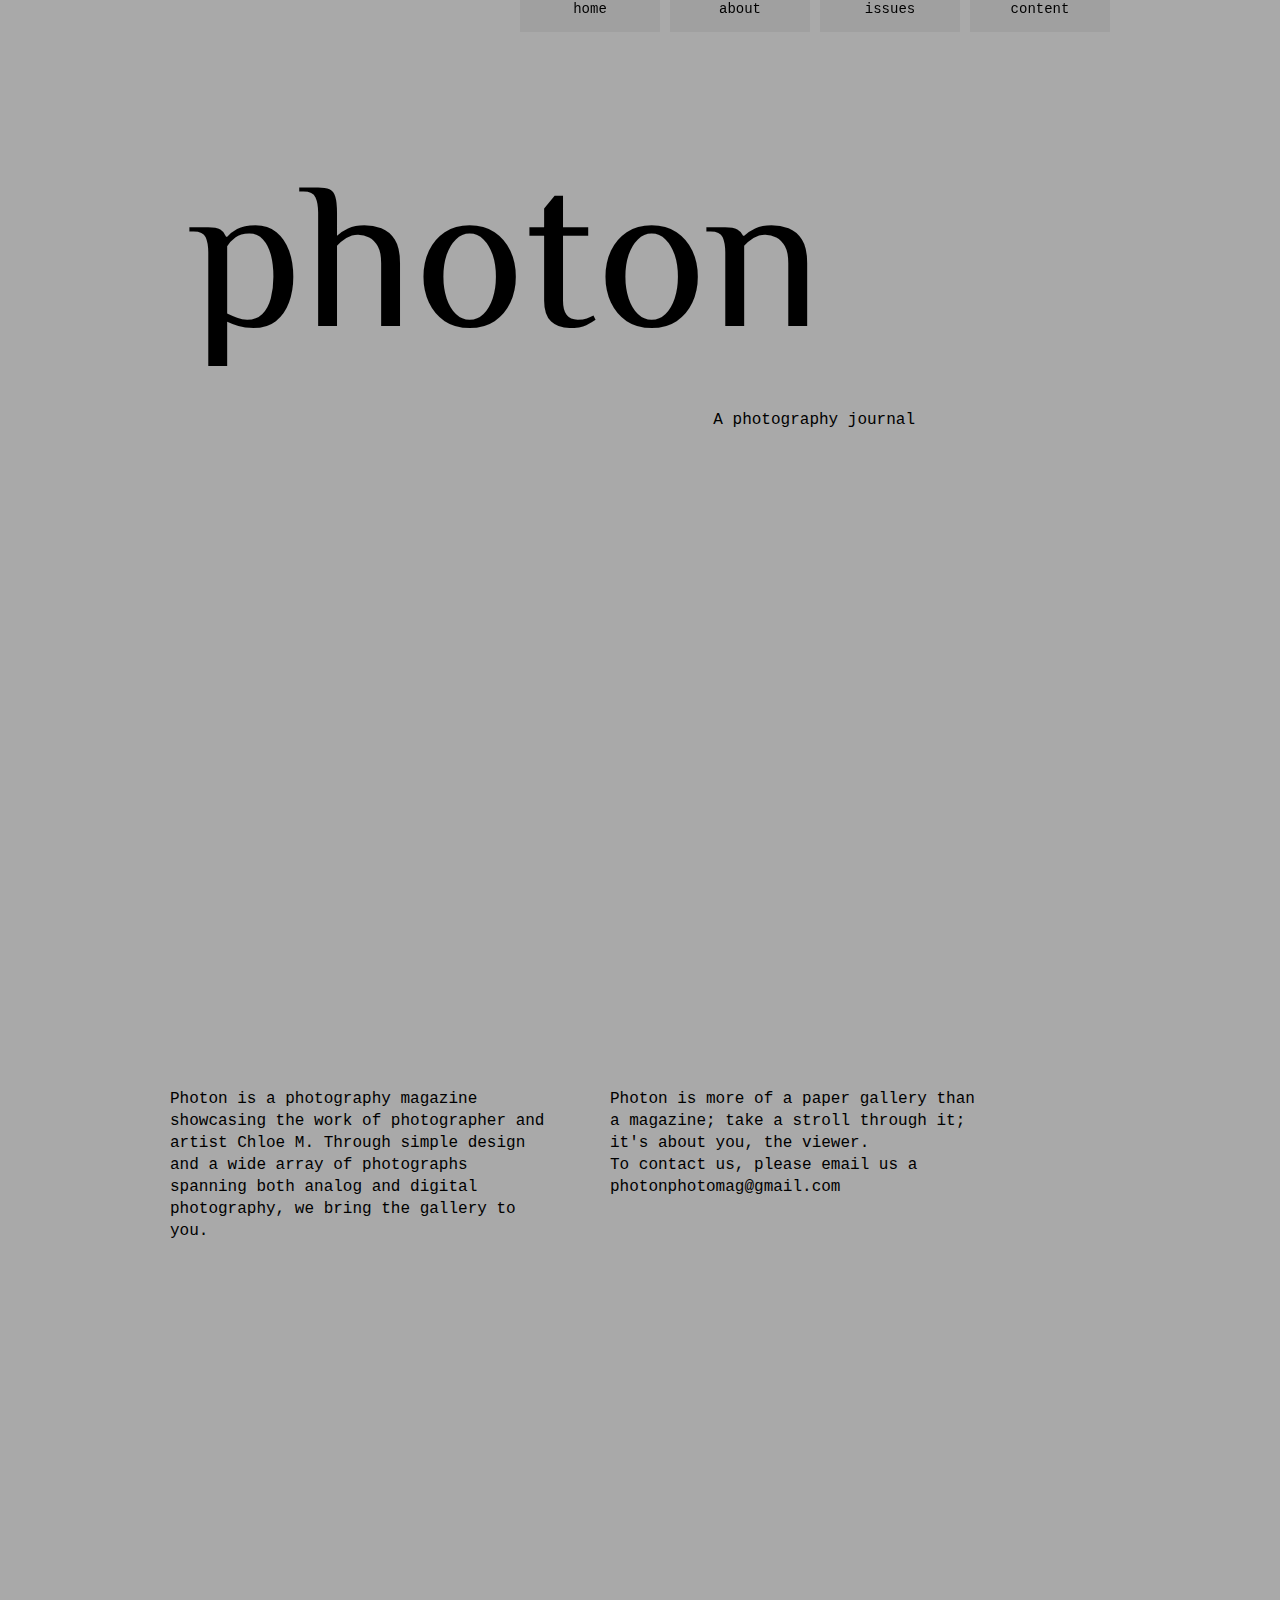
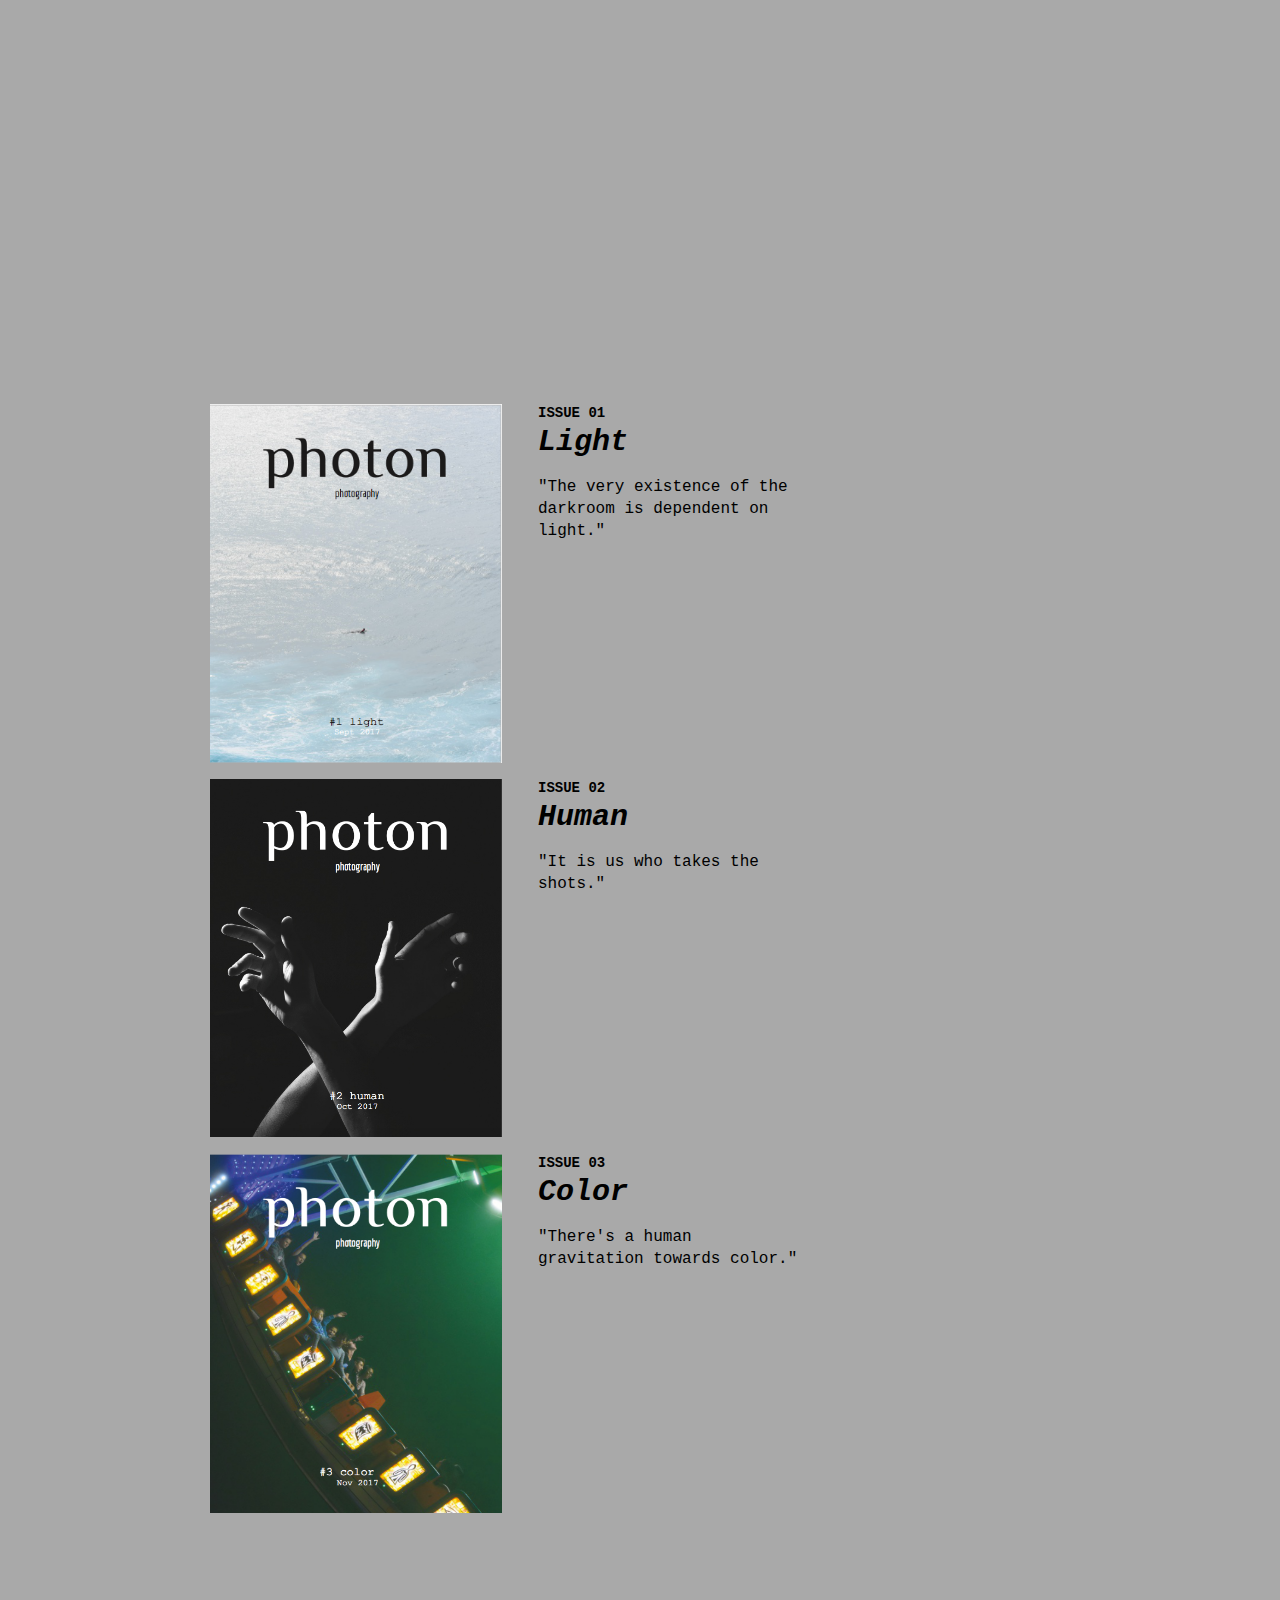
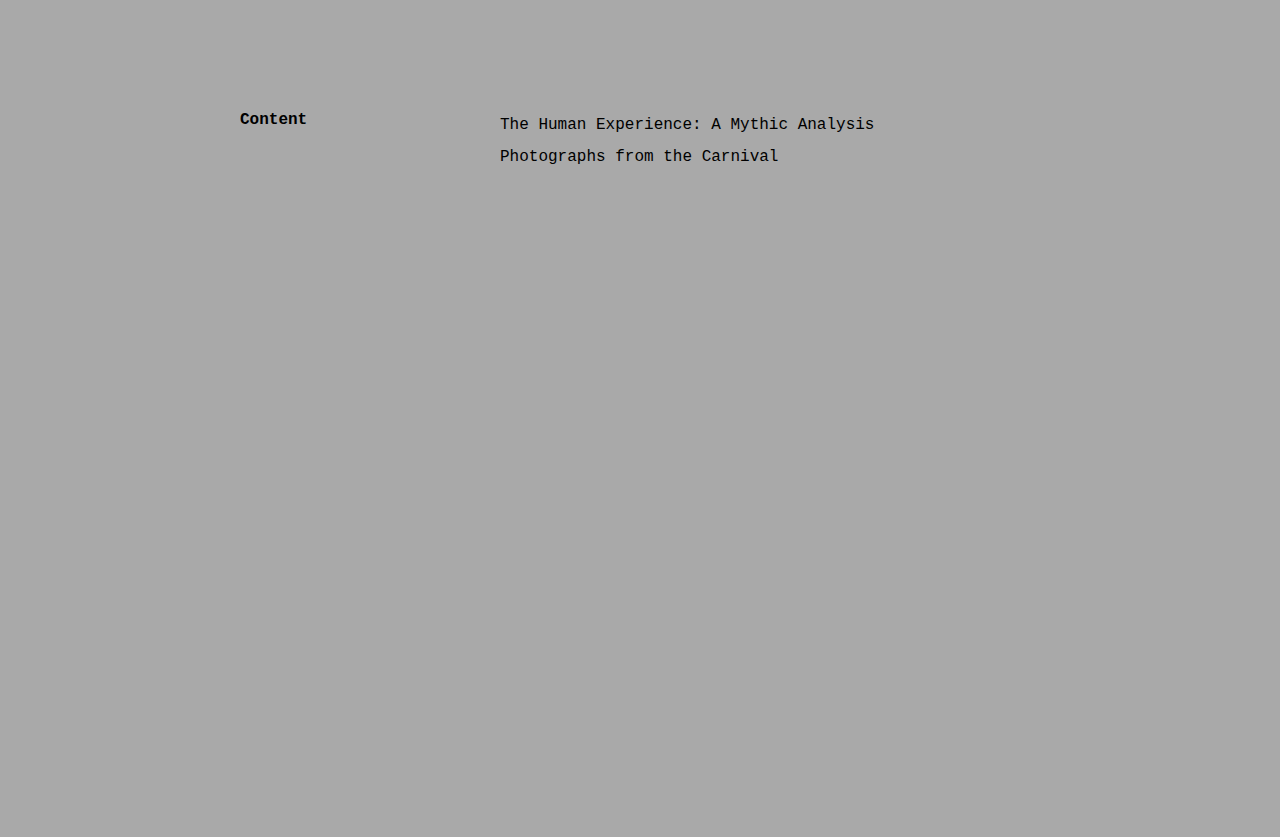
<file: index.html>
<!DOCTYPE html>
<html>
    <head>
        <meta charset="utf-8">
        <meta http-equiv="X-UA-Compatible" content="IE=edge,chrome=1">
        <title>Photon</title>

        <link href="https://fonts.googleapis.com/css?family=Philosopher" rel="stylesheet">

        <link rel="stylesheet" href="css/main.css">

        <script src="https://ajax.googleapis.com/ajax/libs/jquery/3.2.1/jquery.min.js"></script>
        <script type="text/javascript" src="js/main.js"></script>
    </head>

    <body>
        <section id="top_header">
            <nav>
                <ul>
                    <li><a href="#title_section">home</a></li>
                    <li><a href="#about_section">about</a></li>
                    <li><a href="#issues_section">issues</a></li>
                    <li><a href="#content_section">content</a></li>
                </ul>
            </nav>
        </section>

        <section id="title_section" class="scroll_section">
            <div id="title">
                <p><a href="#issues">photon</a></p>
            </div>
            <div id="subtitle">
                A photography journal
            </div>
        </section>

        <section id="about_section" class="scroll_section">
            <div id="about">
                <p>Photon is a photography magazine showcasing the work of photographer and artist Chloe M. Through simple design and a wide array of photographs spanning both analog and digital photography, we bring the gallery to you.</p>
                <p>Photon is more of a paper gallery than a magazine; take a stroll through it; it's about you, the viewer.
                <br>To contact us, please email us a photonphotomag@gmail.com
            </div>
        </section>

        <section id="issues_section" class="scroll_section">
            <div id="issues">
                <ul class="clear_float">
                    <li>
                        <img src="images/issue1.png" class="covers">
                        <h4>ISSUE 01</h4>
                        <h2>Light</h2>
                        <p>"The very existence of the darkroom is dependent on light."</p>
                    </li>
                </ul>
                <ul>
                    <li>
                        <img src="images/issue2.png" class="covers">
                        <h4>ISSUE 02</h4>
                        <h2>Human</h2>
                        <p>"It is us who takes the shots."</p>
                    </li>
                </ul>
                 <ul>
                    <li>
                        <img src="images/issue3.png" class="covers">
                        <h4>ISSUE 03</h4>
                        <h2>Color</h2>
                        <p>"There's a human gravitation towards color."</p>
                    </li>
                </ul>
            </div>
        </section>

        <section id="content_section" class="scroll_section">
            <div id="content">
                <p class="title">
                    <b>Content</b>
                <p class ="features">
                <a href="essay1.html">The Human Experience: A Mythic Analysis</a></li>
                <a href="carnival_photos.html">Photographs from the Carnival</a></li>
   
            </div>
        </section>

    </body>
</html>
</file>
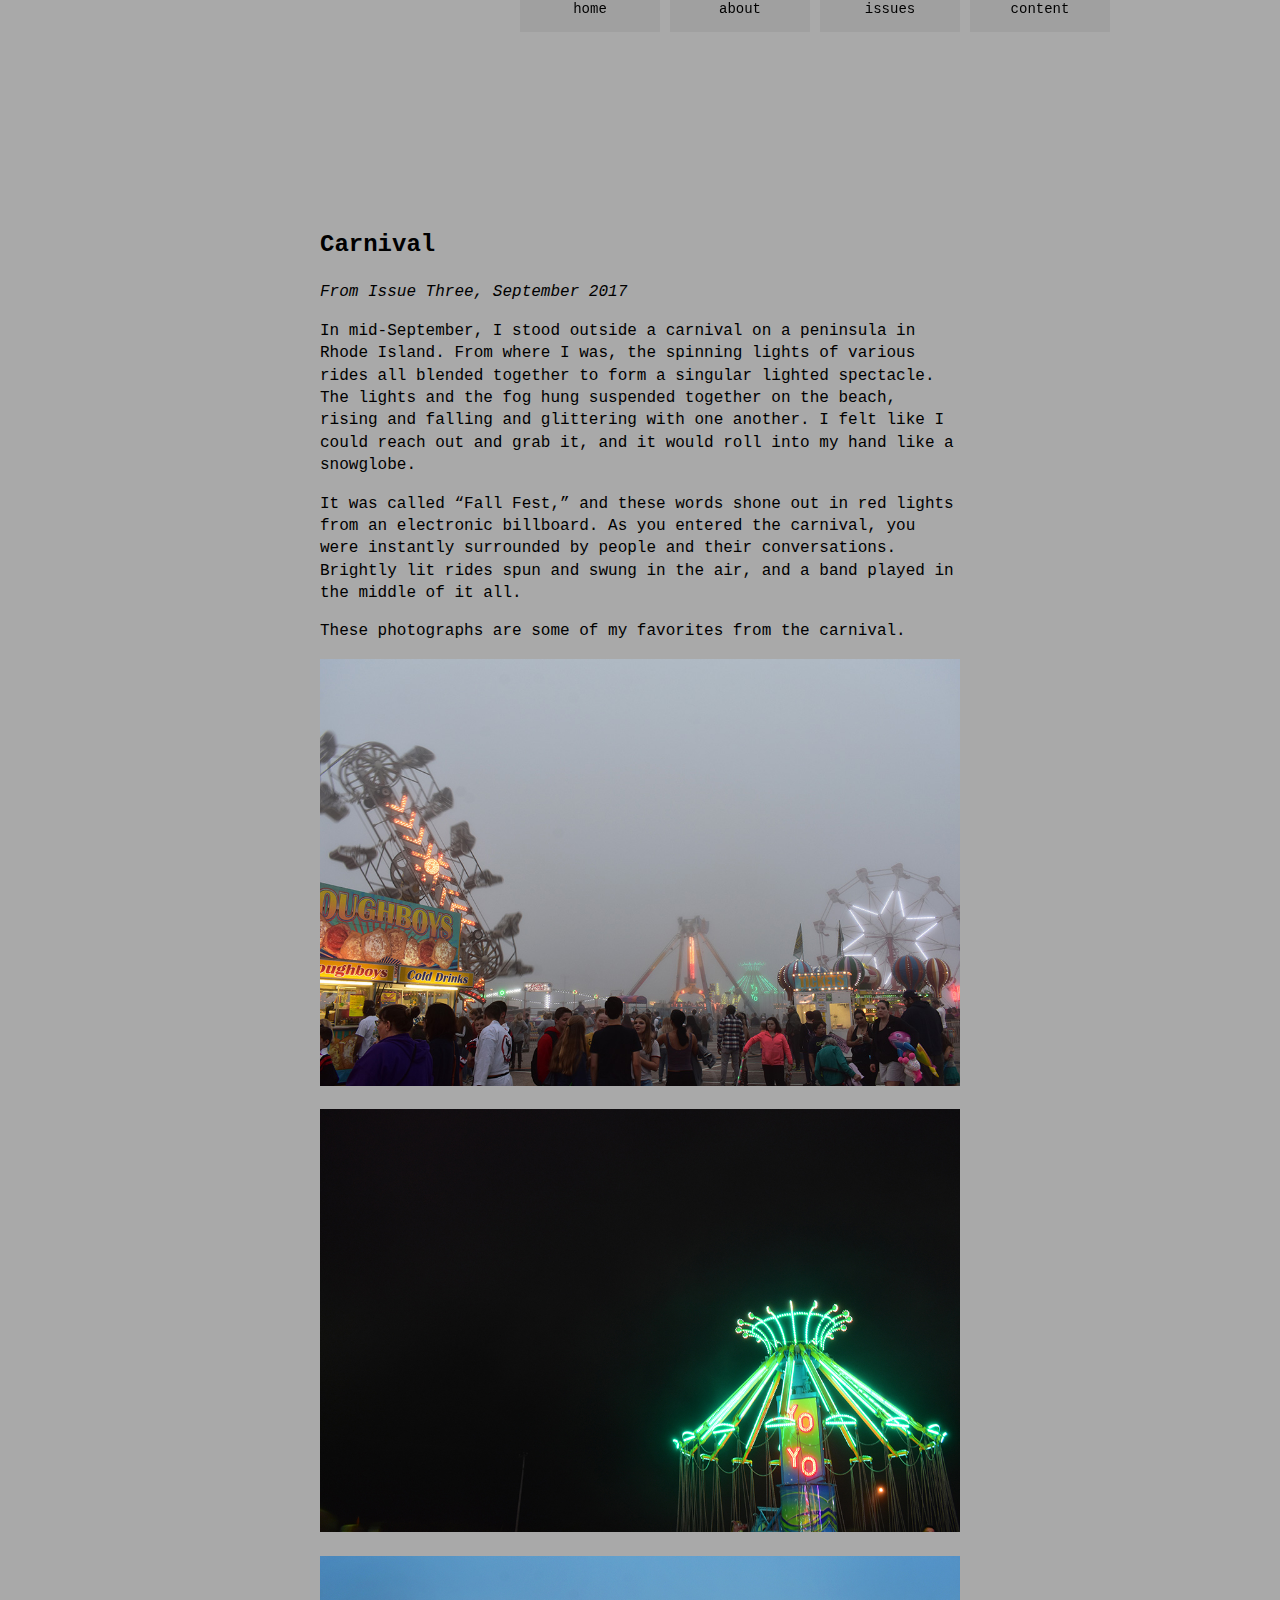
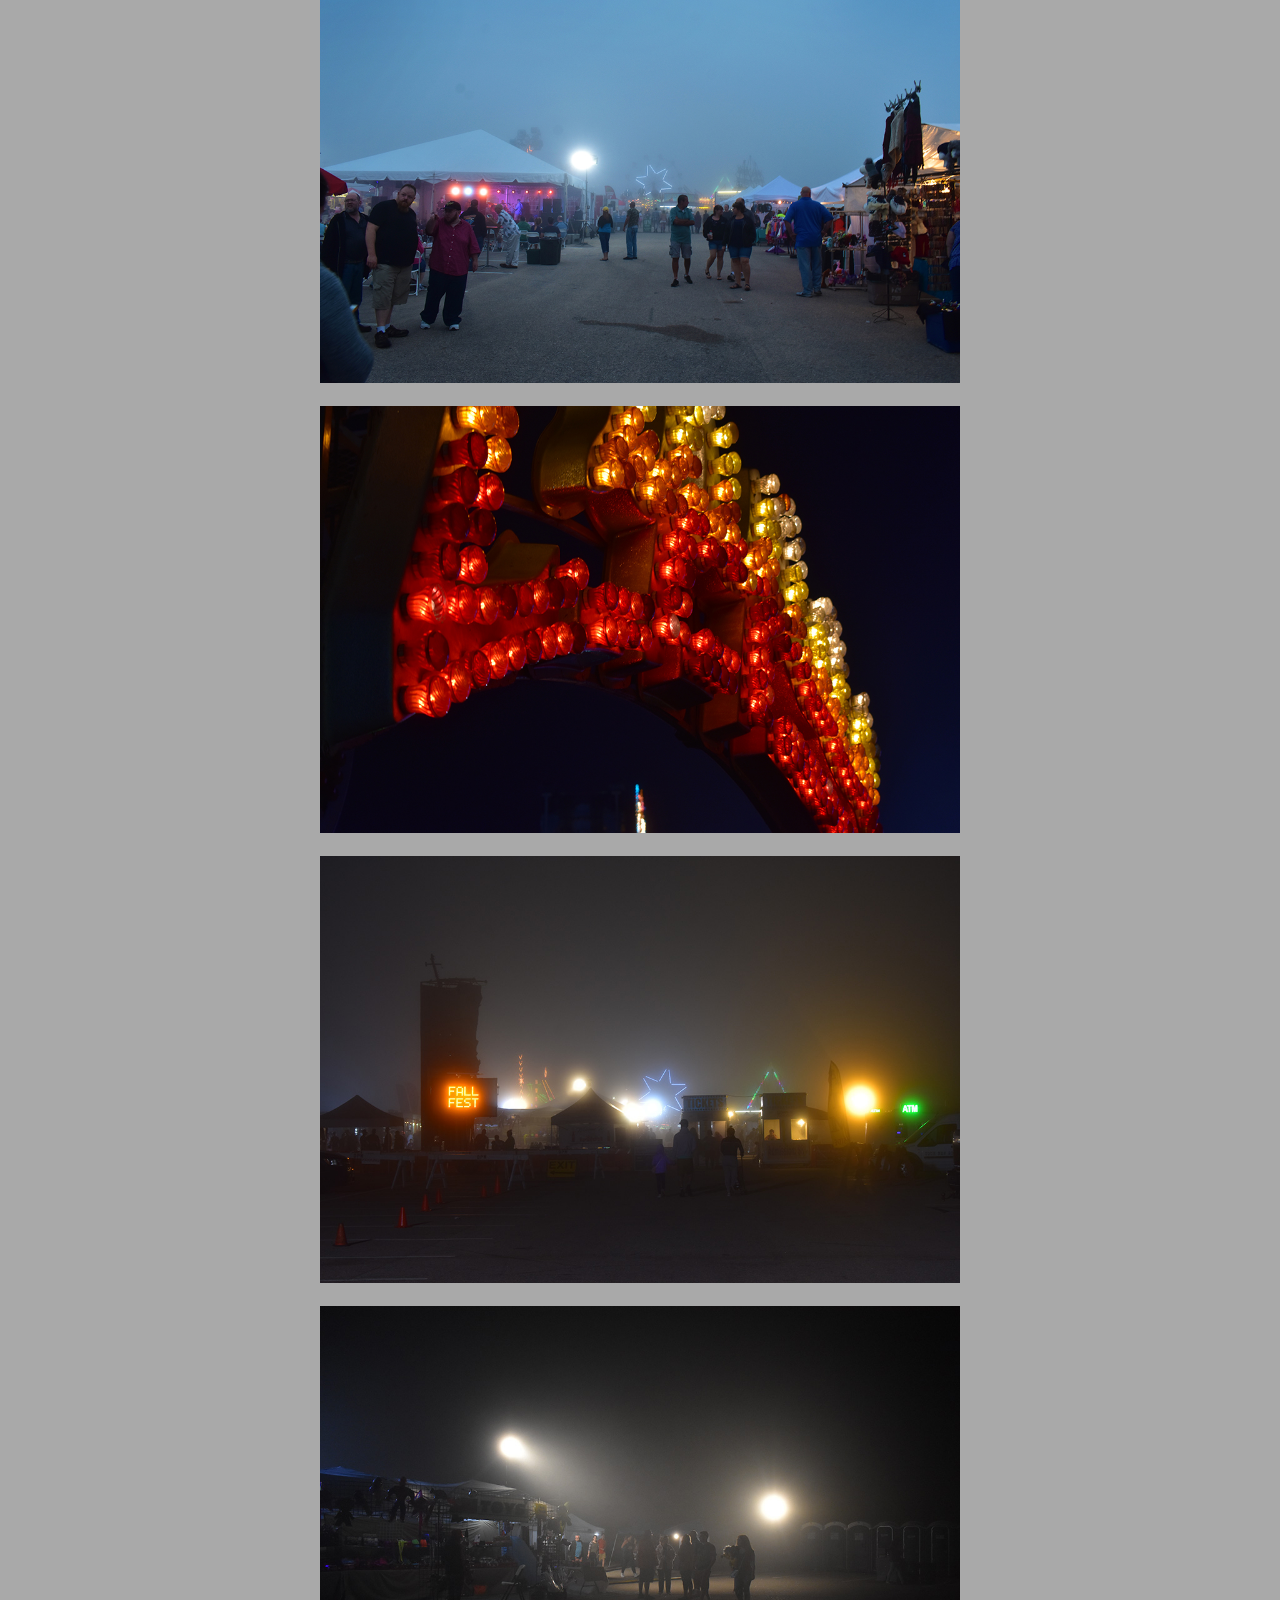
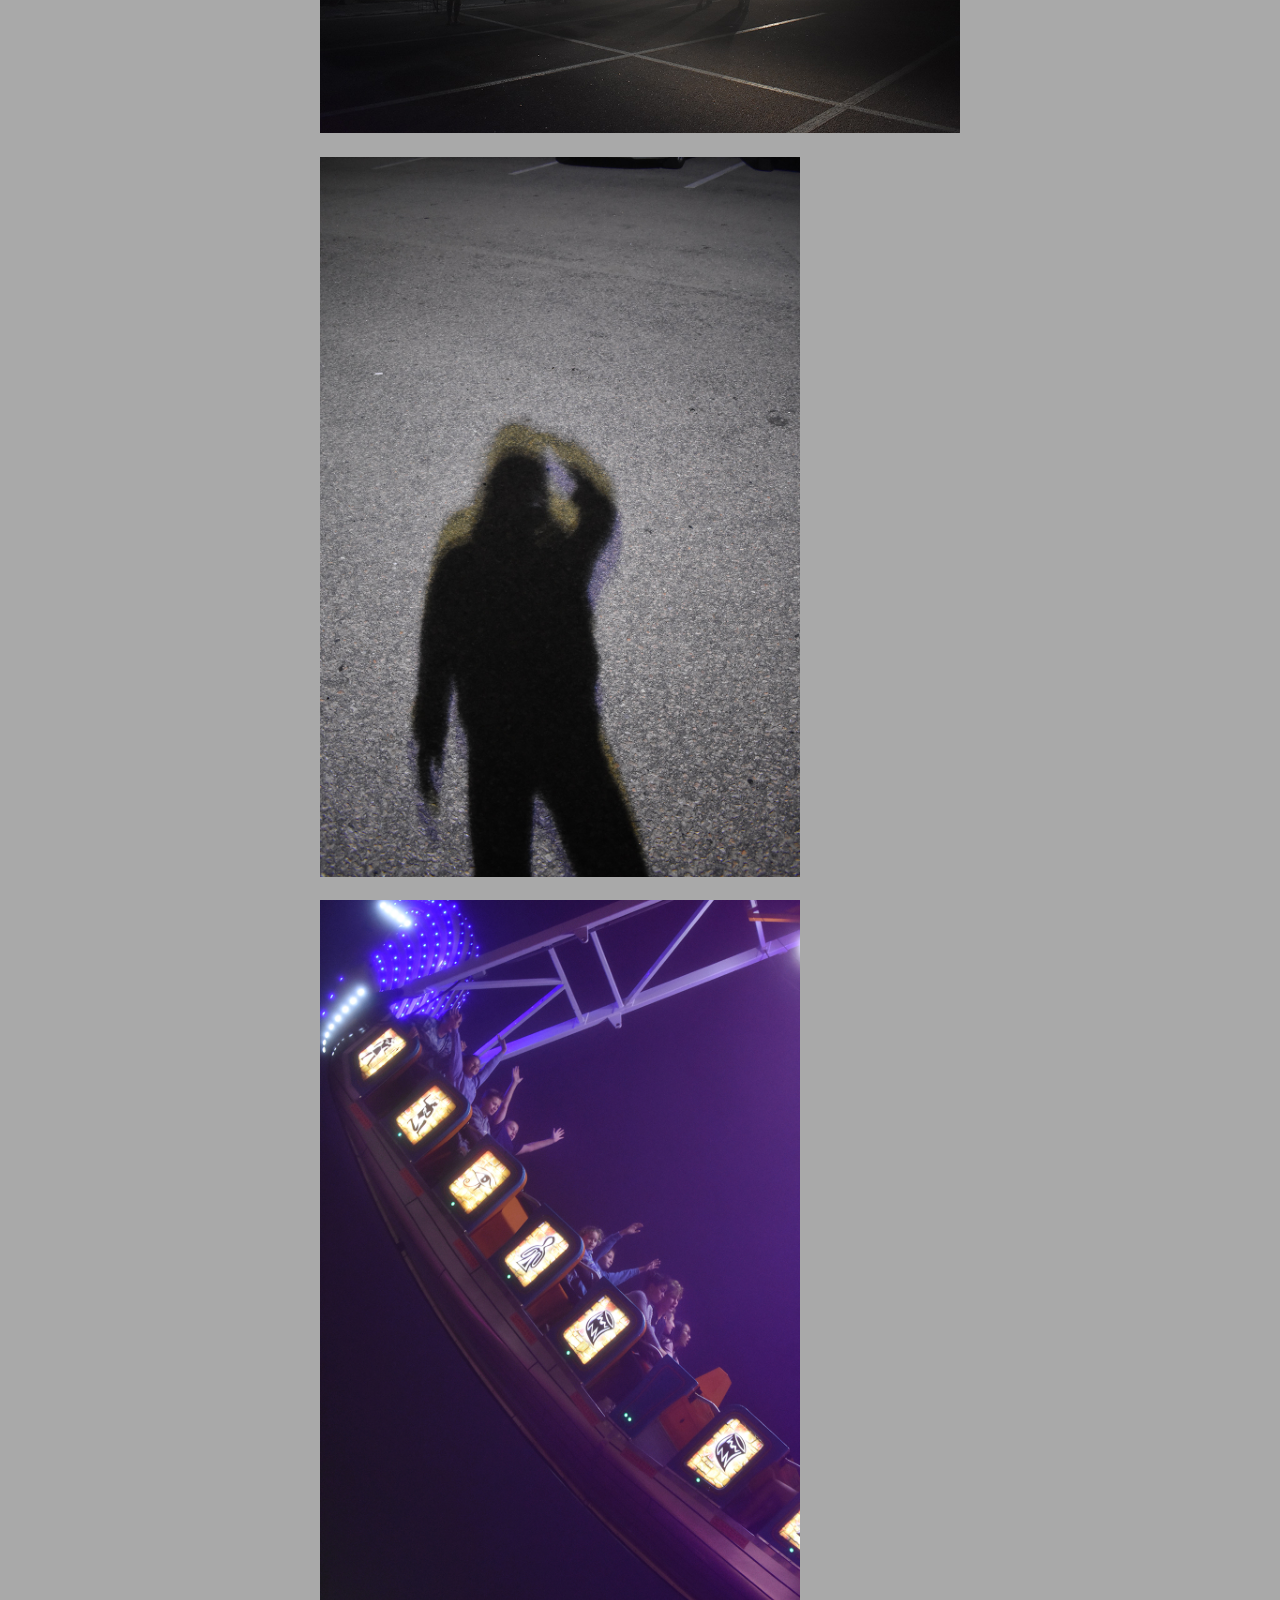
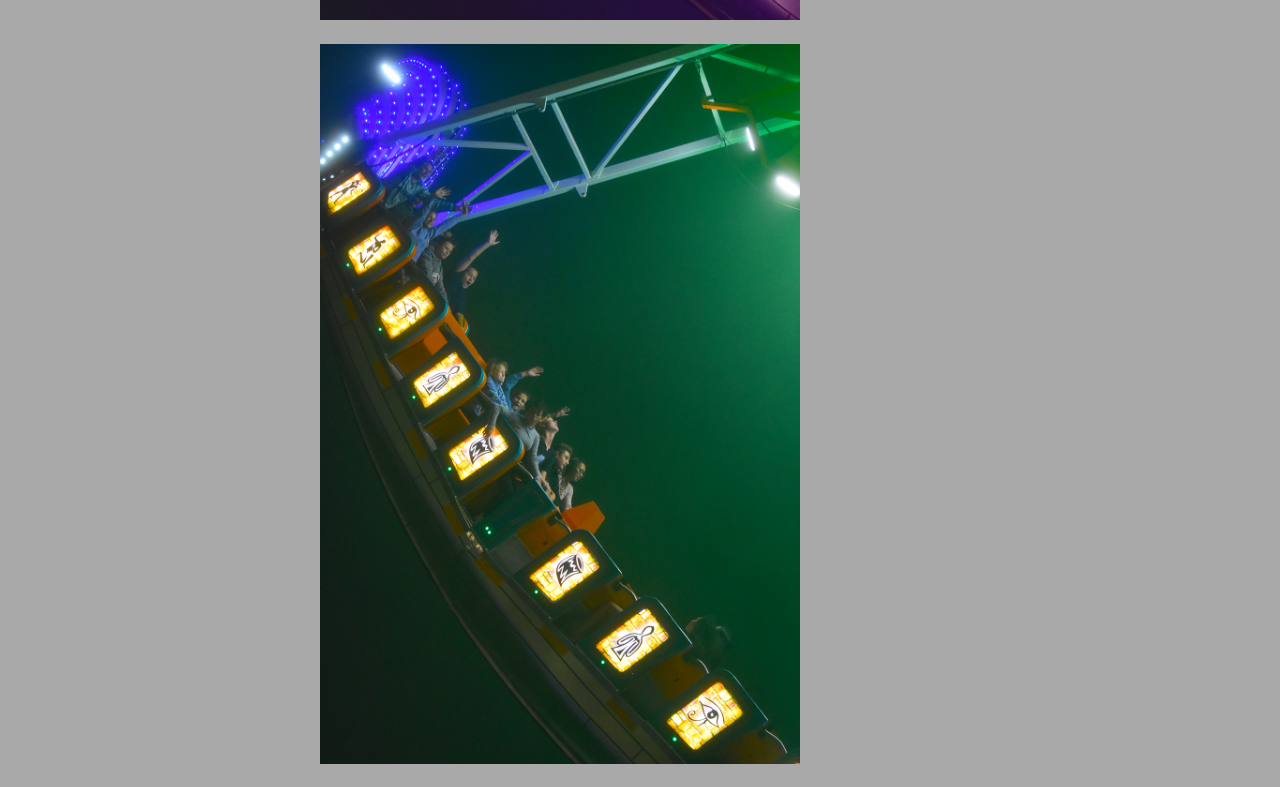
<file: carnival_photos.html>
<!DOCTYPE html>
<html>
    <head>
        <meta charset="utf-8">
        <meta http-equiv="X-UA-Compatible" content="IE=edge,chrome=1">
        <title>Photon</title>
        <link href="https://fonts.googleapis.com/css?family=Philosopher" rel="stylesheet">
        <link rel="stylesheet" href="css/main.css">
    </head>

    <body>
        <section id="top_header">
            <nav>
                <ul>
                    <li><a href="index.html">home</a></li>
                    <li><a href="index.html#about_section">about</a></li>
                    <li><a href="index.html#issues_section">issues</a></li>
                    <li><a href="index.html#content_section">content</a></li>
                </ul>
            </nav>
        </section>
        <section id="essay_section">
            <div id="essay">

                <h2>Carnival</h2>
                <i>From Issue Three, September 2017</i> 
                
                <p>In mid-September, I stood outside a carnival on a peninsula in Rhode Island. From where I was, the spinning lights of various rides all blended together to form a singular lighted spectacle. The lights and the fog hung suspended together on the beach, rising and falling and glittering with one another. I felt like I could reach out and grab it, and it would roll into my hand like a snowglobe.
                <p> It was called “Fall Fest,” and these words shone out in red lights from an electronic billboard. As you entered the carnival, you were instantly surrounded by people and their conversations. Brightly lit rides spun and swung in the air, and a band played in the middle of it all.
                <p> These photographs are some of my favorites from the carnival. 
                <p>
                
                <img class="photo_aligncenter" alt="photo" src="photos/carnival copy 2.jpg" width="1024">
                <p>
                <img class="photo_aligncenter" alt="yoyo" src="photos/yoyo.jpg" width="1024">
                <p>
                <img class="photo_aligncenter" alt="festival grounds" src="photos/festivalground.jpg" width="1024">
                <p>
                <img class="photo_aligncenter" alt="lights" src="photos/orangelights copy.jpg" width="1024">
                <p>
                <img class="photo_aligncenter" alt="fallfest" src="photos/DSC_0917 copy.JPG" width="1024">
                <p>
                <img class="photo_aligncenter" alt="photo" src="photos/DSC_0909.JPG" width="1024">
                <p>
                <img class="photo_aligncenter" alt="photo" src="photos/DSC_0914.JPG">
                <p>
                <img class="photo_aligncenter" alt="swing1" src="photos/swing1.jpg">
                <p>
                <img class="photo_aligncenter" alt="swing2" src="photos/swing2.jpg">
                <p>
                
                    
            </div>
        </section>
    </body>
</html>
</file>
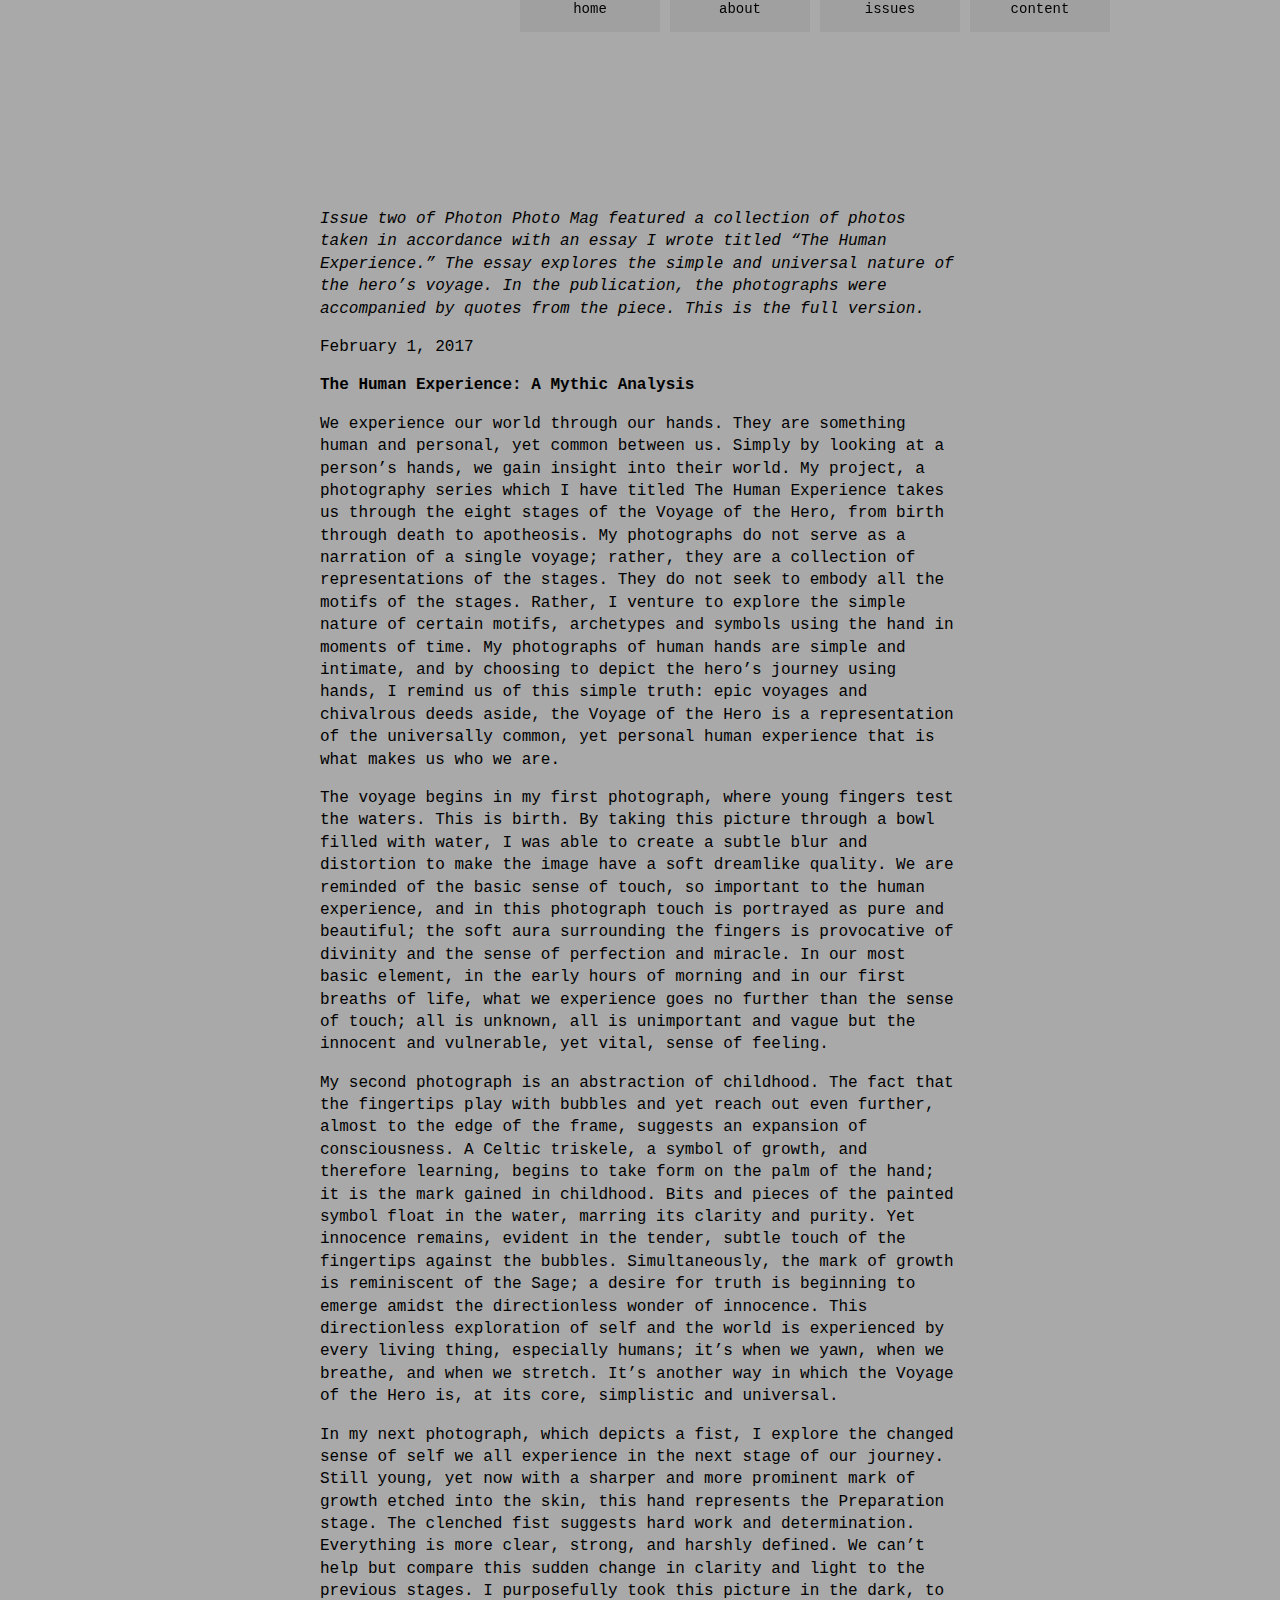
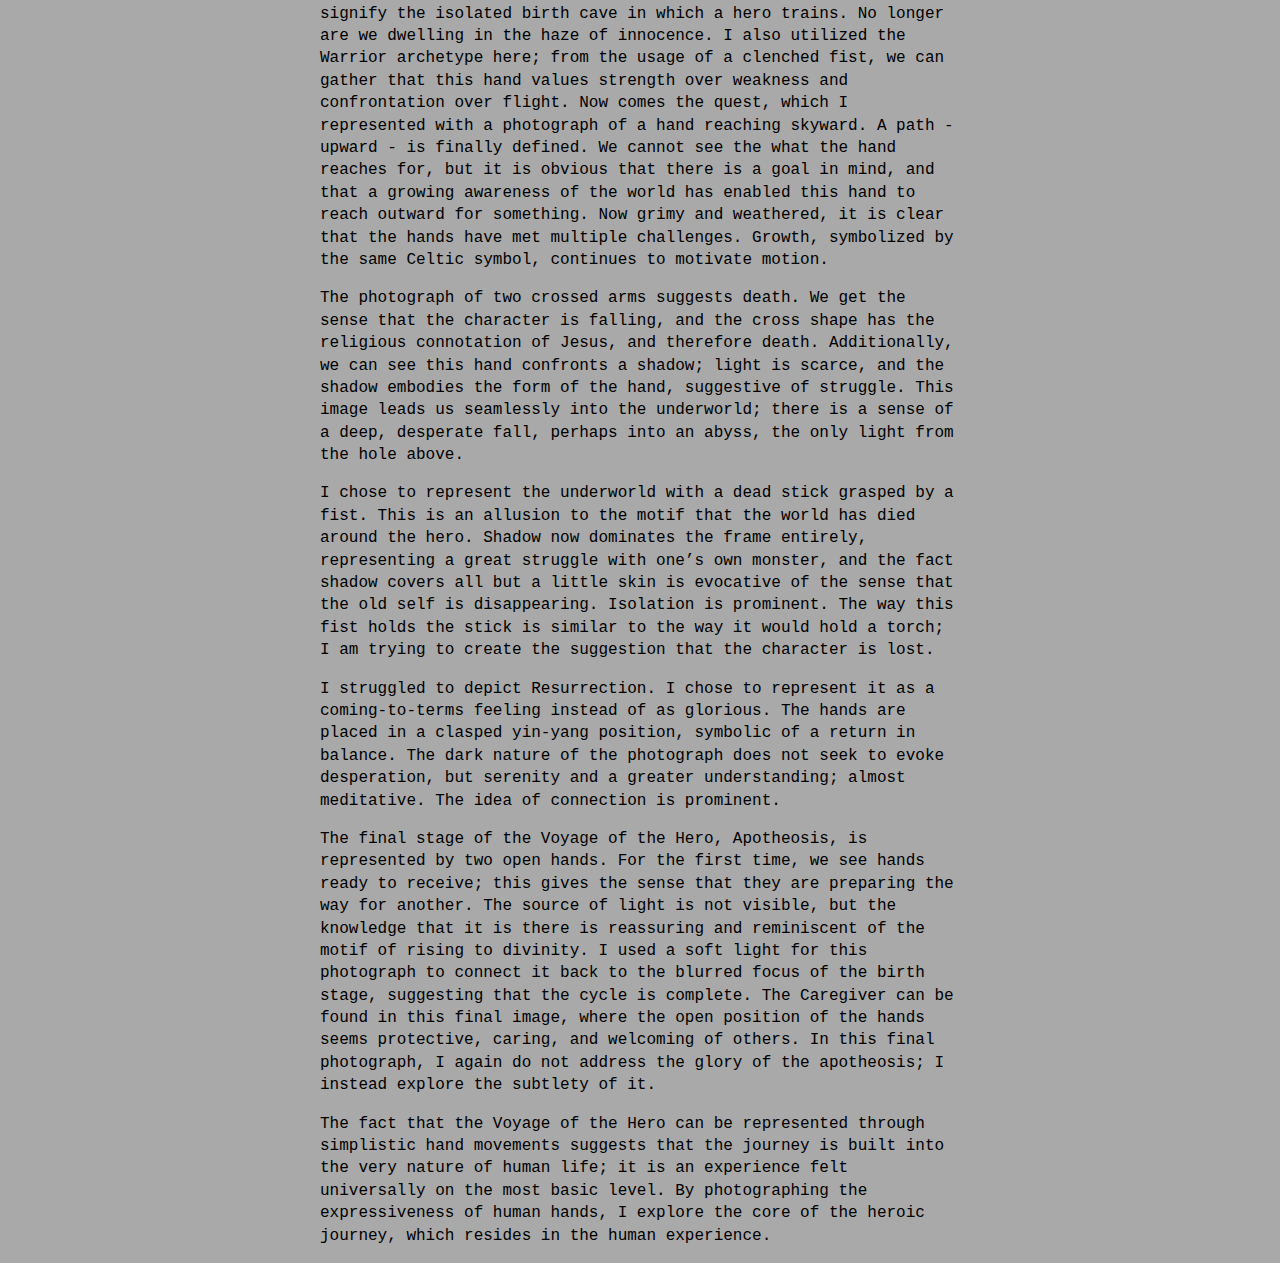
<file: essay1.html>
<!DOCTYPE html>
<html>
    <head>
        <meta charset="utf-8">
        <meta http-equiv="X-UA-Compatible" content="IE=edge,chrome=1">
        <title>Photon</title>
        <link href="https://fonts.googleapis.com/css?family=Philosopher" rel="stylesheet">
        <link rel="stylesheet" href="css/main.css">
    </head>

    <body>
        <section id="top_header">
            <nav>
                <ul>
                    <li><a href="index.html">home</a></li>
                    <li><a href="index.html#about_section">about</a></li>
                    <li><a href="index.html#issues_section">issues</a></li>
                    <li><a href="index.html#content_section">content</a></li>
                </ul>
            </nav>
        </section>
        <section id="essay_section">
            <div id="essay">


<i>Issue two of Photon Photo Mag featured a collection of photos taken in accordance with an essay I wrote titled “The Human Experience.” The essay explores the simple and universal nature of the hero’s voyage. In the publication, the photographs were accompanied by quotes from the piece. This is the full version.</i>
<p>
February 1, 2017
<p>
<b>The Human Experience: A Mythic Analysis</b>
<p>
We experience our world through our hands. They are something human and personal, yet common between us. Simply by looking at a person’s hands, we gain insight into their world. My project, a photography series which I have titled The Human Experience takes us through the eight stages of the Voyage of the Hero, from birth through death to apotheosis. My photographs do not serve as a narration of a single voyage; rather, they are a collection of representations of the stages. They do not seek to embody all the motifs of the stages. Rather, I venture to explore the simple nature of certain motifs, archetypes and symbols using the hand in moments of time. My photographs of human hands are simple and intimate, and by choosing to depict the hero’s journey using hands, I remind us of this simple truth: epic voyages and chivalrous deeds aside, the Voyage of the Hero is a representation of the universally common, yet personal human experience that is what makes us who we are.
<p>
The voyage begins in my first photograph, where young fingers test the waters. This is birth. By taking this picture through a bowl filled with water, I was able to create a subtle blur and distortion to make the image have a soft dreamlike quality. We are reminded of the basic sense of touch, so important to the human experience, and in this photograph touch is portrayed as pure and beautiful; the soft aura surrounding the fingers is provocative of divinity and the sense of perfection and miracle. In our most basic element, in the early hours of morning and in our first breaths of life, what we experience goes no further than the sense of touch; all is unknown, all is unimportant and vague but the innocent and vulnerable, yet vital, sense of feeling.
<p>
My second photograph is an abstraction of childhood. The fact that the fingertips play with bubbles and yet reach out even further, almost to the edge of the frame, suggests an expansion of consciousness. A Celtic triskele, a symbol of growth, and therefore learning, begins to take form on the palm of the hand; it is the mark gained in childhood. Bits and pieces of the painted symbol float in the water, marring its clarity and purity. Yet innocence remains, evident in the tender, subtle touch of the fingertips against the bubbles. Simultaneously, the mark of growth is reminiscent of the Sage; a desire for truth is beginning to emerge amidst the directionless wonder of innocence. This directionless exploration of self and the world is experienced by every living thing, especially humans; it’s when we yawn, when we breathe, and when we stretch. It’s another way in which the Voyage of the Hero is, at its core, simplistic and universal.
<p>
In my next photograph, which depicts a fist, I explore the changed sense of self we all experience in the next stage of our journey. Still young, yet now with a sharper and more prominent mark of growth etched into the skin, this hand represents the Preparation stage. The clenched fist suggests hard work and determination. Everything is more clear, strong, and harshly defined. We can’t help but compare this sudden change in clarity and light to the previous stages. I purposefully took this picture in the dark, to signify the isolated birth cave in which a hero trains. No longer are we dwelling in the haze of innocence. I also utilized the Warrior archetype here; from the usage of a clenched fist, we can gather that this hand values strength over weakness and confrontation over flight.
Now comes the quest, which I represented with a photograph of a hand reaching skyward. A path - upward - is finally defined. We cannot see the what the hand reaches for, but it is obvious that there is a goal in mind, and that a growing awareness of the world has enabled this hand to reach outward for something. Now grimy and weathered, it is clear that the hands have met multiple challenges. Growth, symbolized by the same Celtic symbol, continues to motivate motion.
<p>
The photograph of two crossed arms suggests death. We get the sense that the character is falling, and the cross shape has the religious connotation of Jesus, and therefore death. Additionally, we can see this hand confronts a shadow; light is scarce, and the shadow embodies the form of the hand, suggestive of struggle. This image leads us seamlessly into the underworld; there is a sense of a deep, desperate fall, perhaps into an abyss, the only light from the hole above.
<p>
I chose to represent the underworld with a dead stick grasped by a fist. This is an allusion to the motif that the world has died around the hero. Shadow now dominates the frame entirely, representing a great struggle with one’s own monster, and the fact shadow covers all but a little skin is evocative of the sense that the old self is disappearing. Isolation is prominent. The way this fist holds the stick is similar to the way it would hold a torch; I am trying to create the suggestion that the character is lost.
<p>
I struggled to depict Resurrection. I chose to represent it as a coming-to-terms feeling instead of as glorious. The hands are placed in a clasped yin-yang position, symbolic of a return in balance. The dark nature of the photograph does not seek to evoke desperation, but serenity and a greater understanding; almost meditative. The idea of connection is prominent.
<p>
The final stage of the Voyage of the Hero, Apotheosis, is represented by two open hands. For the first time, we see hands ready to receive; this gives the sense that they are preparing the way for another. The source of light is not visible, but the knowledge that it is there is reassuring and reminiscent of the motif of rising to divinity. I used a soft light for this photograph to connect it back to the blurred focus of the birth stage, suggesting that the cycle is complete. The Caregiver can be found in this final image, where the open position of the hands seems protective, caring, and welcoming of others. In this final photograph, I again do not address the glory of the apotheosis; I instead explore the subtlety of it.
<p>
The fact that the Voyage of the Hero can be represented through simplistic hand movements suggests that the journey is built into the very nature of human life; it is an experience felt universally on the most basic level. By photographing the expressiveness of human hands, I explore the core of the heroic journey, which resides in the human experience.

            
            </div>
        </section>
    </body>
</html>
</file>
<file: css/main.css>
/* Applies to all elements in body, unless specified otherwise below*/
body {
    font-size: 1em;
    line-height: 1.4;
    background: rgb(169,169,169);
    font-family: "Courier";
}

/* Remove underline from all hyperlinks*/
a {
    color: rgb(0,0,0);
    text-decoration: none;
}

/* ------------------------------------*/
/* Formatting for the MENU section    */
/*-------------------------------------*/

#top_header {
    width: 940px;
    height: 40px;
    position: fixed;
    top: 0;
    left:50%;
    margin-left: -470px;
    z-index: 900;
}

nav {
    width: 640px;
    height: 40px;
    position: absolute;
    top: 0px;
    right: 0px;
}

nav ul li {
    width: 140px;
    display: inline;
    background-color: rgba(160,160,160);
    text-align: center
}

nav ul li a {
  background-color: rgb(160,160,160);
}

#top_header nav ul li a {
    /*border-top: 15px solid #000;*/
    display: block;
    width: 140px;
    margin: 0 0 0 10px;
    float: left;
    cursor: pointer;
    height: 32px;
    color: rgb(0,0,0);
    text-decoration: none;
    font-size: 14px;
    position: relative;
    /*text-indent: -9999px;*/
}

#top_header nav ul{
    float: right;
    margin: 0;
    padding: 0;
    height: 45px;
}

/* ---------------------------------------------------*/
/* Formatting that applies to all content sections    */
/*----------------------------------------------------*/
.scroll_section {
    width: 100%;
    /*height defines scrolling distance to each section*/
    /*height: 550px; */
    /* Use 100% of viewport height. See https://stackoverflow.com/questions/1575141/make-div-100-height-of-browser-window */
    min-height: 80vh;
    padding: 20vh 0 0 0; /*Padding sets content position in each section. top pad + height = 100vh; Padding (top, right, bottom, left) inside element*/
}

/* ------------------------------------*/
/* Formatting for the TITLE section    */
/*-------------------------------------*/

#title{
    text-align: left;
    width: 900px;
    margin: auto;
}

#subtitle{
    text-align: right;
    width:550px;
    padding: 60px 0px 0 0px; /* This sets how far below and to the right the title the subtitle is*/
    margin: auto;
}

#title p a {
    font-family: 'Philosopher';
    font-size: 210px;
    line-height: 102px;
    letter-spacing:0px;
    margin: 0;
    color: rgb(0,0,0)
}

/* ------------------------------------*/
/* Formatting for the ABOUT section    */
/*-------------------------------------*/

#about {
    margin: 0 auto;
    width: 940px;
/*    padding-right: 90px;
    padding-left: 200px;*/
}

#about p {
    width: 380px;
    margin: 0 60px 0 0px;
    float:left;
    font-size: 16px;
    line-height: 22px;
}

/* ------------------------------------*/
/* Formatting for the ISSUES section    */
/*-------------------------------------*/

#issues {
    width: 940px;
    /*padding-left: 10px;
    padding-right: 10px;
    */
    margin: 0 auto;
    /*position: relative;*/
}

#issues ul:after {
  content: "."; /* Insert content that looks like bullets */
  display: block;
  clear:both;
  height: 0;
  visibility: hidden; /*hide the bullets*/
}

.covers {
    width: 292px;
    height: 359px;
}

#issues ul li {
    list-style: none;
}

#issues ul li img {
    float: left;
    margin-right: 36px; /*distance between image and text*/
}

#issues ul li h4 {
    font-weight: 700;
    font-size: 14px;
    margin: 0;
}

#issues ul li h2 {
    font-size: 30px;
    line-height: 36px;
    font-weight: 900;
    font-style: italic;
    margin: 0;
}
#issues ul li p {
    width:590px;
    font-size: 16px;
    line-height: 22px;
}

/* ------------------------------------*/
/* Formatting for the CONTENT section    */
/*-------------------------------------*/

#content {
    margin: 0 auto;
    width: 800px;
/*    padding-right: 90px;
    padding-left: 200px;*/
}

.title {
    width: 200px;
    margin: 0 60px 0 0px;
    float:left;
    font-size: 16px;
    line-height: 22px;
}

.features {
    width: 380px;
    margin: 0 60px 0 0px;
    float:left;
    font-size: 16px;
    line-height: 32px;
}

/* ------------------------------------*/
/* Formatting for content pages        */
/*-------------------------------------*/

#essay_section {
    width: 50vw;
    margin: 0 auto;
    padding: 200px 0px 0 0px; /* This sets how far below and to the right the title the subtitle is*/
}

.photo_aligncenter {
    max-width: 100%;
    max-height: 80vh;
    margin: auto;
}
</file>
